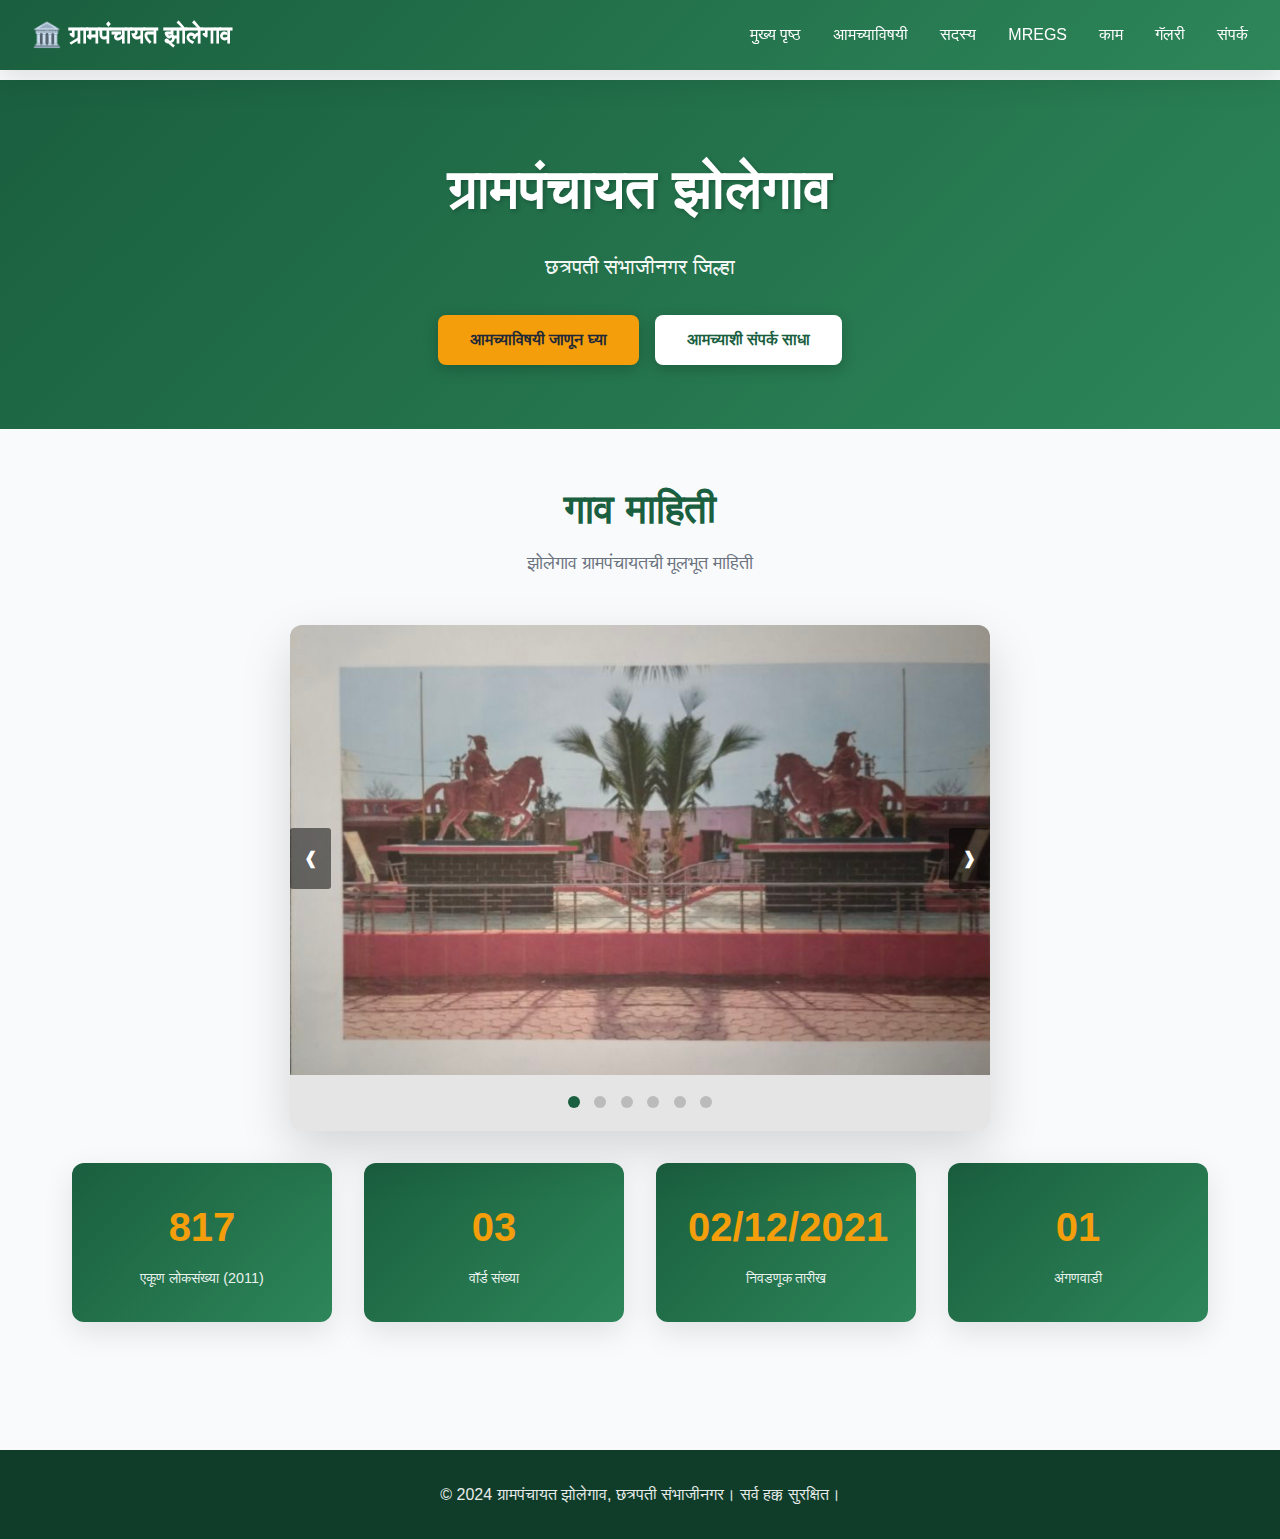
<file: gram-panchayat-v9/gram-panchayat-v9/index.html>
<!DOCTYPE html>
<html lang="mr">
<head>
    <meta charset="UTF-8">
    <meta name="viewport" content="width=device-width, initial-scale=1.0">
    <title>ग्रामपंचायत झोलेगाव - छत्रपती संभाजीनगर</title>
    <link rel="stylesheet" href="style.css">
</head>
<body>
    <!-- Navigation -->
    <nav>
        <a href="#" class="nav-logo" onclick="showPage('home')">
            🏛️ ग्रामपंचायत झोलेगाव
        </a>
        <ul class="nav-menu" id="navMenu">
            <li><a onclick="showPage('home')">मुख्य पृष्ठ</a></li>
            <li><a onclick="showPage('about')">आमच्याविषयी</a></li>
            <li><a onclick="showPage('members')">सदस्य</a></li>
            <li><a onclick="showPage('mregs')">MREGS</a></li>
            <li><a onclick="showPage('work')">काम</a></li>
            <li><a onclick="showPage('gallery')">गॅलरी</a></li>
            <li><a onclick="showPage('contact')">संपर्क</a></li>
        </ul>
        <div class="hamburger" onclick="toggleMenu()">
            <span></span>
            <span></span>
            <span></span>
        </div>
    </nav>

    <main>
        <!-- Home Page -->
        <section id="home" class="page active">
            <div class="hero">
                <h1>ग्रामपंचायत झोलेगाव</h1>
                <p>छत्रपती संभाजीनगर जिल्हा</p>
                <div class="hero-buttons">
                    <button class="btn btn-primary" onclick="showPage('about')">आमच्याविषयी जाणून घ्या</button>
                    <button class="btn btn-secondary" onclick="showPage('contact')">आमच्याशी संपर्क साधा</button>
                </div>
            </div>

            <div class="container">
                <div class="section-title">
                    <h2>गाव माहिती</h2>
                    <p>झोलेगाव ग्रामपंचायतची मूलभूत माहिती</p>
                </div>

                <div class="home-gallery-slider">
                    <div class="home-slider-container">
                        <div class="home-slide active">
                            <img src="images/home-1.jpg" alt="झोलेगाव - छत्रपती संभाजीनगर">
                        </div>
                        <div class="home-slide">
                            <img src="images/home-2.jpg" alt="झोलेगाव समाचार">
                        </div>
                        <div class="home-slide">
                            <img src="images/home-3.jpg" alt="झोलेगाव माहिती">
                        </div>
                        <div class="home-slide">
                            <img src="images/home-4.jpg" alt="झोलेगाव दस्तऐज">
                        </div>
                        <div class="home-slide">
                            <img src="images/home-5.jpg" alt="झोलेगाव कार्यक्रम">
                        </div>
                        <div class="home-slide">
                            <img src="images/home-6.jpg" alt="झोलेगाव समुदाय">
                        </div>
                        <a class="home-prev" onclick="changeHomeSlide(-1)">&#10094;</a>
                        <a class="home-next" onclick="changeHomeSlide(1)">&#10095;</a>
                    </div>
                    <div class="home-dots">
                        <span class="home-dot active" onclick="currentHomeSlide(0)"></span>
                        <span class="home-dot" onclick="currentHomeSlide(1)"></span>
                        <span class="home-dot" onclick="currentHomeSlide(2)"></span>
                        <span class="home-dot" onclick="currentHomeSlide(3)"></span>
                        <span class="home-dot" onclick="currentHomeSlide(4)"></span>
                        <span class="home-dot" onclick="currentHomeSlide(5)"></span>
                    </div>
                </div>

                <div class="info-grid">
                    <div class="info-box">
                        <div class="number">817</div>
                        <div class="label">एकूण लोकसंख्या (2011)</div>
                    </div>
                    <div class="info-box">
                        <div class="number">03</div>
                        <div class="label">वॉर्ड संख्या</div>
                    </div>
                    <div class="info-box">
                        <div class="number">02/12/2021</div>
                        <div class="label">निवडणूक तारीख</div>
                    </div>
                    <div class="info-box">
                        <div class="number">01</div>
                        <div class="label">अंगणवाडी</div>
                    </div>
                </div>
            </div>
        </section>

        <!-- About Page -->
        <section id="about" class="page">
            <div class="container">
                <div class="section-title">
                    <h2>आमच्याविषयी</h2>
                    <p>झोलेगाव ग्रामपंचायतची तपशीली माहिती</p>
                </div>

                <div class="grid">
                    <div class="card">
                        <h3>📍 स्थान</h3>
                        <p><strong>जिल्हा:</strong> छत्रपती संभाजीनगर<br><strong>गाव:</strong> झोलेगाव</p>
                    </div>

                    <div class="card">
                        <h3>👥 लोकसंख्या</h3>
                        <p><strong>एकूण:</strong> 817 (2011 नुसार)<br><strong>वॉर्ड संख्या:</strong> 03</p>
                    </div>

                    <div class="card">
                        <h3>👶 विविध माहिती</h3>
                        <p><strong>0-6 वयोग्रुप:</strong> 102 (पुरुष 54 + स्त्री 48)<br><strong>SC वर्ग:</strong> 90 (पुरुष 42 + स्त्री 48)</p>
                    </div>

                    <div class="card">
                        <h3>🏫 शिक्षा सुविधा</h3>
                        <p><strong>जिल्हा परिषद शाळा:</strong> 1 (इयत्ता 1-5 मान)</p>
                    </div>

                    <div class="card">
                        <h3>👶 अंगणवाडी</h3>
                        <p><strong>संख्या:</strong> 01</p>
                    </div>

                    <div class="card">
                        <h3>⛪ स्मशानभूमी</h3>
                        <p><strong>संख्या:</strong> 01</p>
                    </div>

                    <div class="card">
                        <h3>📅 निवडणूक</h3>
                        <p><strong>तारीख:</strong> 2 डिसेंबर 2021</p>
                    </div>
                </div>
            </div>
        </section>

        <!-- Members Page -->
        <section id="members" class="page">
            <div class="container">
                <div class="section-title">
                    <h2>ग्रामपंचायत सदस्य</h2>
                    <p>झोळेगाव ग्रामपंचायत संचालन समिती</p>
                </div>

                <div class="members-grid">
                    <div class="member-card">
                        <div class="member-content">
                            <h4>जयश्री जनार्दन काकडे</h4>
                            <div class="member-role">सरपंच</div>
                            <div class="member-phone">📱 7066911341</div>
                        </div>
                    </div>

                    <div class="member-card">
                        <div class="member-content">
                            <h4>योगिता गणेश रणमले</h4>
                            <div class="member-role">उपसरपंच</div>
                            <div class="member-phone">📱 9890568774</div>
                        </div>
                    </div>

                    <div class="member-card">
                        <div class="member-content">
                            <h4>J.R पाटील</h4>
                            <div class="member-role">ग्रामपंचायत अधिकारी</div>
                            <div class="member-phone">📱 संपर्क केंद्रावर उपलब्ध</div>
                        </div>
                    </div>

                    <div class="member-card">
                        <div class="member-content">
                            <h4>मनोज काकडे</h4>
                            <div class="member-role">ग्रामपंचायत कर्मचारी</div>
                            <div class="member-phone">📱 संपर्क केंद्रावर उपलब्ध</div>
                        </div>
                    </div>

                    <div class="member-card">
                        <div class="member-content">
                            <h4>कैलास जाधव</h4>
                            <div class="member-role">ग्रामपंचायत ऑपरेटर</div>
                            <div class="member-phone">📱 संपर्क केंद्रावर उपलब्ध</div>
                        </div>
                    </div>

                    <div class="member-card">
                        <div class="member-content">
                            <h4>भरत काकडे</h4>
                            <div class="member-role">रोजगार सेवक</div>
                            <div class="member-phone">📱 संपर्क केंद्रावर उपलब्ध</div>
                        </div>
                    </div>
                </div>

                <div class="section-title" style="margin-top: 3rem;">
                    <h2>ग्रामपंचायत सदस्य</h2>
                </div>

                <div class="members-grid">
                    <div class="member-card">
                        <div class="member-content">
                            <h4>रेखा चरणसिंह भोपळावत</h4>
                            <div class="member-role">सदस्य</div>
                            <div class="member-phone">📱 7020894588</div>
                        </div>
                    </div>

                    <div class="member-card">
                        <div class="member-content">
                            <h4>सोमनाथ पोपट गायकवाड</h4>
                            <div class="member-role">सदस्य</div>
                            <div class="member-phone">📱 9356132355</div>
                        </div>
                    </div>

                    <div class="member-card">
                        <div class="member-content">
                            <h4>मंगलबाई लालचंद डेडवाल</h4>
                            <div class="member-role">सदस्य</div>
                            <div class="member-phone">📱 9923030589</div>
                        </div>
                    </div>

                    <div class="member-card">
                        <div class="member-content">
                            <h4>शांताबाई सुखदेव काकडे</h4>
                            <div class="member-role">सदस्य</div>
                            <div class="member-phone">📱 9689565626</div>
                        </div>
                    </div>

                    <div class="member-card">
                        <div class="member-content">
                            <h4>अजय शिवाजी काकडे</h4>
                            <div class="member-role">सदस्य</div>
                            <div class="member-phone">📱 7507732383</div>
                        </div>
                    </div>
                </div>
            </div>
        </section>

        <!-- Gallery Page -->
        <section id="gallery" class="page">
            <div class="container">
                <div class="section-title">
                    <h2>गॅलरी</h2>
                    <p>झोलेगाव ग्रामपंचायतचे फोटो</p>
                </div>

                <div class="gallery-slider">
                    <div class="slider-container">
                        <div class="slide active">
                            <img src="images/gallery-1.jpg" alt="ग्रामपंचायत झोलेगाव">
                        </div>
                        <div class="slide">
                            <img src="images/gallery-2.jpg" alt="झोलेगाव माहिती">
                        </div>
                        <div class="slide">
                            <img src="images/gallery-3.jpg" alt="झोलेगाव सदस्य माहिती">
                        </div>
                        <a class="prev" onclick="changeSlide(-1)">&#10094;</a>
                        <a class="next" onclick="changeSlide(1)">&#10095;</a>
                    </div>
                    <div class="dots">
                        <span class="dot active" onclick="currentSlide(0)"></span>
                        <span class="dot" onclick="currentSlide(1)"></span>
                        <span class="dot" onclick="currentSlide(2)"></span>
                    </div>
                </div>

                <div class="card" style="margin-top: 2rem;">
                    <h3>📸 ग्रामपंचायत गॅलरी</h3>
                    <p>झोलेगाव ग्रामपंचायतचे महत्वाचे दस्तऐज आणि माहिती वरील गॅलरीमध्ये दर्शविली आहे। आपण बाणांचा वापर करून फोटो बदलू शकता किंवा खाली दिलेल्या डॉट्सवर क्लिक करू शकता।</p>
                </div>
            </div>
        </section>

        <!-- Work Page -->
        <section id="work" class="page">
            <div class="container">
                <div class="section-title">
                    <h2>गाव विकास काम</h2>
                    <p>झोलेगाव ग्रामपंचायतचे विविध विकास कार्यक्रम</p>
                </div>

                <div class="work-gallery-slider">
                    <div class="work-slider-container">
                        <div class="work-slide active">
                            <img src="images/work-1.jpg" alt="गाव विकास काम">
                        </div>
                        <div class="work-slide">
                            <img src="images/work-2.jpg" alt="गाव विकास काम">
                        </div>
                        <div class="work-slide">
                            <img src="images/work-3.jpg" alt="गाव विकास काम">
                        </div>
                        <div class="work-slide">
                            <img src="images/work-4.jpg" alt="गाव विकास काम">
                        </div>
                        <div class="work-slide">
                            <img src="images/work-5.jpg" alt="गाव विकास काम">
                        </div>
                        <div class="work-slide">
                            <img src="images/work-6.jpg" alt="गाव विकास काम">
                        </div>
                        <div class="work-slide">
                            <img src="images/work-7.jpg" alt="गाव विकास काम">
                        </div>
                        <div class="work-slide">
                            <img src="images/work-8.jpg" alt="गाव विकास काम">
                        </div>
                        <a class="work-prev" onclick="changeWorkSlide(-1)">&#10094;</a>
                        <a class="work-next" onclick="changeWorkSlide(1)">&#10095;</a>
                    </div>
                    <div class="work-dots">
                        <span class="work-dot active" onclick="currentWorkSlide(0)"></span>
                        <span class="work-dot" onclick="currentWorkSlide(1)"></span>
                        <span class="work-dot" onclick="currentWorkSlide(2)"></span>
                        <span class="work-dot" onclick="currentWorkSlide(3)"></span>
                        <span class="work-dot" onclick="currentWorkSlide(4)"></span>
                        <span class="work-dot" onclick="currentWorkSlide(5)"></span>
                        <span class="work-dot" onclick="currentWorkSlide(6)"></span>
                        <span class="work-dot" onclick="currentWorkSlide(7)"></span>
                    </div>
                </div>

                <div class="grid" style="margin-top: 3rem;">
                    <div class="card">
                        <h3>🏗️ रस्ते विकास</h3>
                        <p>गावातील रस्त्यांचे निर्माण आणि दुरुस्ती कार्य राबविण्यात येत आहे. कंक्रीट रस्ते बांधकाम प्रकल्पांचा अंतर्भाग.</p>
                    </div>

                    <div class="card">
                        <h3>💧 पाणी पुरवठा</h3>
                        <p>गावातील सर्व घरांना स्वच्छ पिण्याचे पाणी पुरवठा करण्याच्या कामांचा क्रियान्वयन.</p>
                    </div>

                    <div class="card">
                        <h3>🌾 कृषी विकास</h3>
                        <p>वैज्ञानिक कृषी पद्धती आणि सिंचन सुविधांचा विस्तार. शेतकऱ्यांना आधुनिक यंत्रे आणि तंत्रज्ञान प्रदान.</p>
                    </div>

                    <div class="card">
                        <h3>🏘️ घरांचे निर्माण</h3>
                        <p>गरीब परिवारांसाठी आश्रयस्थान योजनेंतर्गत घर निर्माण कार्य.</p>
                    </div>

                    <div class="card">
                        <h3>🏫 शिक्षा सुविधा</h3>
                        <p>शाळेचे भवन सुधारणा, शिक्षण साहित्य आणि खेळ मैदानांचा विकास.</p>
                    </div>

                    <div class="card">
                        <h3>🌳 पर्यावरण संरक्षण</h3>
                        <p>वृक्षारोपण, गाव सफाई आणि पर्यावरण संरक्षण योजना.</p>
                    </div>
                </div>

                <div class="section-title" style="margin-top: 3rem;">
                    <h2>चल सुरु असलेले काम</h2>
                    <p>वर्तमान कालावधीत राबविण्यात येत असलेले मुख्य प्रकल्प</p>
                </div>

                <div class="grid">
                    <div class="card">
                        <h3>📍 पाण्याचा पाईपलाईन स्थापना</h3>
                        <p><strong>स्थिती:</strong> चल<br><strong>बजेट:</strong> लागू<br><strong>लाभार्थी:</strong> सर्व घर</p>
                    </div>

                    <div class="card">
                        <h3>🛣️ गावातील मुख्य रस्ता निर्माण</h3>
                        <p><strong>स्थिती:</strong> चल<br><strong>लांबी:</strong> 2.5 किमी<br><strong>प्रगती:</strong> 60%</p>
                    </div>

                    <div class="card">
                        <h3>🌱 सिंचन विहीर विकास</h3>
                        <p><strong>स्थिती:</strong> चल<br><strong>संख्या:</strong> 25 विहीर<br><strong>उद्देश:</strong> कृषी उत्पादन वाढ</p>
                    </div>
                </div>
            </div>
        </section>

        <!-- MREGS Page -->
        <section id="mregs" class="page">
            <div class="container">
                <div class="section-title">
                    <h2>MREGS कार्यक्रम</h2>
                    <p>महात्मा गांधी राष्ट्रीय ग्रामीण रोजगार योजना</p>
                </div>

                <div class="card" style="margin-bottom: 2rem;">
                    <p>MREGS योजनेंतर्गत झोलेगाव ग्रामपंचायतात राबविलेल्या विविध कामांची तपशीली माहिती खालीलप्रमाणे:</p>
                </div>

                <h3 style="color: #1a5f3f; margin: 2rem 0 1rem 0;">गायगोठा मजूर</h3>
                <table class="mregs-table">
                    <thead>
                        <tr>
                            <th>विवरण</th>
                            <th>संख्या</th>
                        </tr>
                    </thead>
                    <tbody>
                        <tr>
                            <td>मंजूर काम</td>
                            <td>56</td>
                        </tr>
                        <tr>
                            <td>सुरु केलेले काम</td>
                            <td>20</td>
                        </tr>
                        <tr>
                            <td>सुरु न झालेले</td>
                            <td>36</td>
                        </tr>
                    </tbody>
                </table>

                <h3 style="color: #1a5f3f; margin: 2rem 0 1rem 0;">मातोश्री पाणंद रस्ते</h3>
                <table class="mregs-table">
                    <thead>
                        <tr>
                            <th>विवरण</th>
                            <th>संख्या</th>
                        </tr>
                    </thead>
                    <tbody>
                        <tr>
                            <td>मंजूर काम</td>
                            <td>01</td>
                        </tr>
                        <tr>
                            <td>सुरु न झालेले</td>
                            <td>01</td>
                        </tr>
                    </tbody>
                </table>

                <h3 style="color: #1a5f3f; margin: 2rem 0 1rem 0;">वै.शिंचन विहीर</h3>
                <table class="mregs-table">
                    <thead>
                        <tr>
                            <th>विवरण</th>
                            <th>संख्या</th>
                        </tr>
                    </thead>
                    <tbody>
                        <tr>
                            <td>मंजूर काम</td>
                            <td>25</td>
                        </tr>
                        <tr>
                            <td>सुरु केलेले काम</td>
                            <td>4</td>
                        </tr>
                        <tr>
                            <td>सुरु न झालेले</td>
                            <td>21</td>
                        </tr>
                    </tbody>
                </table>
            </div>
        </section>

        <!-- Contact Page -->
        <section id="contact" class="page">
            <div class="container">
                <div class="section-title">
                    <h2>आमच्याशी संपर्क साधा</h2>
                    <p>झोलेगाव ग्रामपंचायत संपर्क विवरण</p>
                </div>

                <div class="contact-info">
                    <div class="contact-card">
                        <h4>🏛️ ग्रामपंचायत कार्यालय</h4>
                        <p><strong>गाव:</strong> झोलेगाव<br><strong>जिल्हा:</strong> छत्रपती संभाजीनगर<br>महाराष्ट्र</p>
                    </div>

                    <div class="contact-card">
                        <h4>👩‍💼 सरपंच</h4>
                        <p><strong>नाव:</strong> जयश्री जनार्दन काकडे</p>
                        <a href="tel:7066911341">📱 7066911341</a>
                    </div>

                    <div class="contact-card">
                        <h4>👨‍💼 उपसरपंच</h4>
                        <p><strong>नाव:</strong> योगिता गणेश रानमाले</p>
                        <a href="tel:9890568774">📱 9890568774</a>
                    </div>
                </div>

                <div class="card" style="margin-top: 2rem;">
                    <h3>🕐 कार्यालय वेळ</h3>
                    <p><strong>सोमवार - शुक्रवार:</strong> 10:00 AM - 5:00 PM<br><strong>शनिवार:</strong> 10:00 AM - 1:00 PM<br><strong>रविवार:</strong> बंद</p>
                </div>
            </div>
        </section>
    </main>

    <!-- Footer -->
    <footer>
        <p>&copy; 2024 ग्रामपंचायत झोलेगाव, छत्रपती संभाजीनगर। सर्व हक्क सुरक्षित।</p>
    </footer>

    <script src="script.js"></script>
</body>
</html>
</file>
<file: gram-panchayat-v9/gram-panchayat-v9/style.css>
* {
    margin: 0;
    padding: 0;
    box-sizing: border-box;
}

:root {
    --primary: #1a5f3f;
    --primary-light: #2d8659;
    --primary-dark: #0f3d29;
    --secondary: #f59e0b;
    --accent: #3b82f6;
    --text: #1f2937;
    --text-light: #6b7280;
    --bg: #f9fafb;
    --white: #ffffff;
    --shadow: 0 10px 30px rgba(0, 0, 0, 0.1);
    --shadow-lg: 0 20px 50px rgba(0, 0, 0, 0.15);
    --transition: all 0.3s cubic-bezier(0.4, 0, 0.2, 1);
}

html {
    scroll-behavior: smooth;
}

body {
    font-family: 'Segoe UI', Tahoma, Geneva, Verdana, sans-serif;
    line-height: 1.6;
    color: var(--text);
    background: var(--bg);
}

/* Navigation */
nav {
    position: fixed;
    top: 0;
    width: 100%;
    background: linear-gradient(135deg, var(--primary) 0%, var(--primary-light) 100%);
    padding: 1rem 2rem;
    box-shadow: var(--shadow);
    z-index: 1000;
    display: flex;
    justify-content: space-between;
    align-items: center;
}

.nav-logo {
    display: flex;
    align-items: center;
    gap: 0.8rem;
    color: var(--white);
    font-size: 1.5rem;
    font-weight: 700;
    text-decoration: none;
    animation: slideDown 0.6s ease;
}

.nav-logo:hover {
    transform: scale(1.05);
}

.nav-menu {
    display: flex;
    gap: 2rem;
    list-style: none;
}

.nav-menu a {
    color: var(--white);
    text-decoration: none;
    font-weight: 500;
    cursor: pointer;
    position: relative;
    transition: var(--transition);
    padding: 0.5rem 0;
}

.nav-menu a::after {
    content: '';
    position: absolute;
    bottom: 0;
    left: 0;
    width: 0;
    height: 2px;
    background: var(--secondary);
    transition: width 0.3s ease;
}

.nav-menu a:hover::after {
    width: 100%;
}

.hamburger {
    display: none;
    flex-direction: column;
    cursor: pointer;
    gap: 0.4rem;
}

.hamburger span {
    width: 25px;
    height: 3px;
    background: var(--white);
    border-radius: 2px;
    transition: var(--transition);
}

@media (max-width: 768px) {
    .hamburger {
        display: flex;
    }

    .nav-menu {
        position: absolute;
        top: 70px;
        left: 0;
        width: 100%;
        flex-direction: column;
        background: var(--primary);
        padding: 2rem;
        gap: 1rem;
        display: none;
    }

    .nav-menu.active {
        display: flex;
    }
}

/* Main Content */
main {
    margin-top: 80px;
    min-height: calc(100vh - 80px);
}

.page {
    display: none;
    animation: fadeIn 0.5s ease;
}

.page.active {
    display: block;
}

@keyframes fadeIn {
    from {
        opacity: 0;
        transform: translateY(10px);
    }
    to {
        opacity: 1;
        transform: translateY(0);
    }
}

@keyframes slideDown {
    from {
        opacity: 0;
        transform: translateY(-20px);
    }
    to {
        opacity: 1;
        transform: translateY(0);
    }
}

/* Hero Section */
.hero {
    background: linear-gradient(135deg, var(--primary) 0%, var(--primary-light) 100%);
    color: var(--white);
    padding: 4rem 2rem;
    text-align: center;
    animation: slideDown 0.8s ease;
}

.hero h1 {
    font-size: 3.5rem;
    margin-bottom: 1rem;
    text-shadow: 2px 2px 4px rgba(0, 0, 0, 0.2);
}

.hero p {
    font-size: 1.3rem;
    margin-bottom: 2rem;
    opacity: 0.95;
}

.hero-buttons {
    display: flex;
    gap: 1rem;
    justify-content: center;
    flex-wrap: wrap;
}

.btn {
    padding: 1rem 2rem;
    border: none;
    border-radius: 8px;
    font-size: 1rem;
    font-weight: 600;
    cursor: pointer;
    transition: var(--transition);
    text-decoration: none;
    display: inline-block;
    box-shadow: 0 4px 15px rgba(0, 0, 0, 0.2);
}

.btn-primary {
    background: var(--secondary);
    color: var(--text);
}

.btn-primary:hover {
    background: #f97316;
    transform: translateY(-2px);
    box-shadow: 0 6px 20px rgba(245, 158, 11, 0.4);
}

.btn-secondary {
    background: var(--white);
    color: var(--primary);
}

.btn-secondary:hover {
    background: var(--bg);
    transform: translateY(-2px);
}

/* Container */
.container {
    max-width: 1200px;
    margin: 0 auto;
    padding: 3rem 2rem;
}

/* Section Title */
.section-title {
    text-align: center;
    margin-bottom: 3rem;
    animation: slideDown 0.6s ease;
}

.section-title h2 {
    font-size: 2.5rem;
    color: var(--primary);
    margin-bottom: 0.5rem;
}

.section-title p {
    color: var(--text-light);
    font-size: 1.1rem;
}

/* Cards */
.card {
    background: var(--white);
    border-radius: 12px;
    padding: 2rem;
    box-shadow: var(--shadow);
    transition: var(--transition);
    border-left: 5px solid var(--primary);
}

.card:hover {
    transform: translateY(-5px);
    box-shadow: var(--shadow-lg);
}

.card h3 {
    color: var(--primary);
    margin-bottom: 1rem;
    font-size: 1.3rem;
}

.card p {
    color: var(--text-light);
    line-height: 1.8;
}

/* Grid */
.grid {
    display: grid;
    grid-template-columns: repeat(auto-fit, minmax(300px, 1fr));
    gap: 2rem;
}

/* Info Grid */
.info-grid {
    display: grid;
    grid-template-columns: repeat(auto-fit, minmax(250px, 1fr));
    gap: 2rem;
    margin: 2rem 0;
}

.info-box {
    background: linear-gradient(135deg, var(--primary) 0%, var(--primary-light) 100%);
    color: var(--white);
    padding: 2rem;
    border-radius: 12px;
    text-align: center;
    box-shadow: var(--shadow);
    transition: var(--transition);
}

.info-box:hover {
    transform: scale(1.05);
}

.info-box .number {
    font-size: 2.5rem;
    font-weight: 700;
    color: var(--secondary);
}

.info-box .label {
    font-size: 0.9rem;
    opacity: 0.9;
    margin-top: 0.5rem;
}

/* Contact Section */
.contact-info {
    display: grid;
    grid-template-columns: repeat(auto-fit, minmax(280px, 1fr));
    gap: 2rem;
    margin: 2rem 0;
}

.contact-card {
    background: var(--white);
    padding: 2rem;
    border-radius: 12px;
    box-shadow: var(--shadow);
    text-align: center;
    transition: var(--transition);
}

.contact-card:hover {
    box-shadow: var(--shadow-lg);
    transform: translateY(-3px);
}

.contact-card h4 {
    color: var(--primary);
    margin-bottom: 0.5rem;
}

.contact-card p {
    color: var(--text-light);
    word-break: break-word;
}

.contact-card a {
    color: var(--accent);
    text-decoration: none;
    font-weight: 600;
    display: inline-block;
    margin-top: 0.5rem;
}

.contact-card a:hover {
    text-decoration: underline;
}

/* Members Grid */
.members-grid {
    display: grid;
    grid-template-columns: repeat(auto-fit, minmax(280px, 1fr));
    gap: 2rem;
}

.member-card {
    background: var(--white);
    border-radius: 12px;
    overflow: hidden;
    box-shadow: var(--shadow);
    transition: var(--transition);
    border-top: 4px solid var(--primary);
}

.member-card:hover {
    transform: translateY(-5px);
    box-shadow: var(--shadow-lg);
}

.member-content {
    padding: 1.5rem;
}

.member-content h4 {
    color: var(--primary);
    margin-bottom: 0.3rem;
    font-size: 1.1rem;
}

.member-role {
    color: var(--secondary);
    font-weight: 600;
    font-size: 0.9rem;
    margin-bottom: 0.5rem;
}

.member-phone {
    color: var(--text-light);
    font-size: 0.95rem;
}

/* MREGS Table */
.mregs-table {
    width: 100%;
    border-collapse: collapse;
    margin: 2rem 0;
    background: var(--white);
    border-radius: 12px;
    overflow: hidden;
    box-shadow: var(--shadow);
}

.mregs-table th {
    background: linear-gradient(135deg, var(--primary) 0%, var(--primary-light) 100%);
    color: var(--white);
    padding: 1.2rem;
    text-align: left;
    font-weight: 600;
}

.mregs-table td {
    padding: 1rem 1.2rem;
    border-bottom: 1px solid #e5e7eb;
}

.mregs-table tbody tr:hover {
    background: #f3f4f6;
}

.mregs-table tbody tr:last-child td {
    border-bottom: none;
}

/* Footer */
footer {
    background: var(--primary-dark);
    color: var(--white);
    text-align: center;
    padding: 2rem;
    margin-top: 3rem;
}

footer p {
    opacity: 0.9;
}

/* Animations */
@keyframes pulse {
    0%, 100% { transform: scale(1); }
    50% { transform: scale(1.05); }
}

.pulse {
    animation: pulse 2s infinite;
}

/* Responsive */
@media (max-width: 768px) {
    .hero h1 {
        font-size: 2rem;
    }

    .hero p {
        font-size: 1rem;
    }

    .hero-buttons {
        flex-direction: column;
    }

    .btn {
        width: 100%;
    }

    .section-title h2 {
        font-size: 1.8rem;
    }

    .container {
        padding: 2rem 1rem;
    }

    .nav-menu {
        gap: 1rem;
    }
}

/* Gallery Sliders */
.gallery-slider, .home-gallery-slider, .work-gallery-slider {
    position: relative;
    max-width: 700px;
    margin: 2rem auto;
    background: var(--white);
    border-radius: 12px;
    overflow: hidden;
    box-shadow: var(--shadow-lg);
}

.slider-container, .home-slider-container, .work-slider-container {
    position: relative;
    width: 100%;
    height: 450px;
}

.slide, .home-slide, .work-slide {
    display: none;
    width: 100%;
    height: 100%;
    animation: fadeIn 0.5s ease;
}

.slide.active, .home-slide.active, .work-slide.active {
    display: block;
}

.slide img, .home-slide img, .work-slide img {
    width: 100%;
    height: 100%;
    object-fit: cover;
}

.prev, .next, .home-prev, .home-next, .work-prev, .work-next {
    cursor: pointer;
    position: absolute;
    top: 50%;
    width: auto;
    margin-top: -22px;
    padding: 16px;
    color: var(--white);
    font-weight: bold;
    font-size: 18px;
    transition: var(--transition);
    border-radius: 3px;
    background-color: rgba(0,0,0,0.5);
    user-select: none;
    z-index: 100;
}

.next, .home-next, .work-next {
    right: 0;
}

.prev, .home-prev, .work-prev {
    left: 0;
}

.prev:hover, .next:hover, .home-prev:hover, .home-next:hover, .work-prev:hover, .work-next:hover {
    background-color: rgba(0,0,0,0.8);
    transform: scale(1.1);
}

.dots, .home-dots, .work-dots {
    text-align: center;
    padding: 15px;
    background: rgba(0,0,0,0.1);
}

.dot, .home-dot, .work-dot {
    cursor: pointer;
    height: 12px;
    width: 12px;
    margin: 0 5px;
    background-color: #bbb;
    border-radius: 50%;
    display: inline-block;
    transition: var(--transition);
}

.dot.active, .home-dot.active, .work-dot.active {
    background-color: var(--primary);
}

.dot:hover, .home-dot:hover, .work-dot:hover {
    background-color: var(--primary-light);
}
</file>
